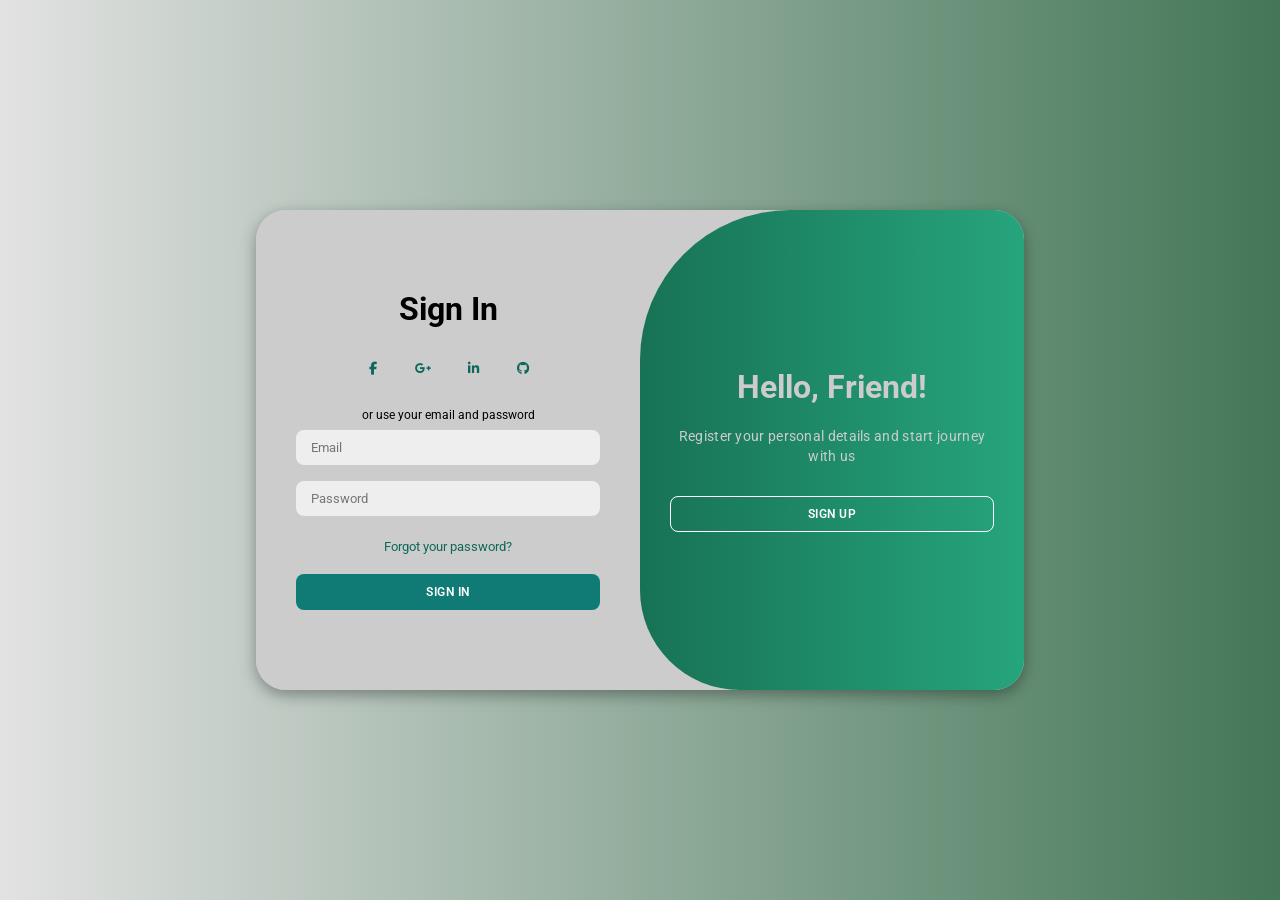
<file: index.html>
<!DOCTYPE html> 
<html lang="en">    
    <head>
    <meta   charset="UTF-8">
    <meta name="viewport" content="width=device-width,initial-scale=1.0">
    <link rel="stylesheet" href="https://cdnjs.cloudflare.com/ajax/libs/font-awesome/6.4.0/css/all.min.css">
    <link rel="stylesheet" href="style.css">
    <title> Login Screen </title> 
</head>
<body>
    <div class="container" id="container">
        <div class="form-container sign-up">
            <form >
                <h1>Create Account</h1>
                <div class="social-icons">
                    <a href="#" class="icon"><i class="fab fa-facebook-f"></i></a>
                    <a href="#" class="icon"><i class="fab fa-google-plus-g"></i></a>
                    <a href="#" class="icon"><i class="fab fa-linkedin-in"></i></a>
                    <a href="#" class="icon"><i class="fab fa-github"></i></a>
                </div>
                <span>Or use your email for registration</span>
                <input type="text" placeholder="Name" />
                <input type="email" placeholder="Email" />
                <input type="password" placeholder="Password" />
                <button>Sign Up</button>
            </form>
        </div>
 <div class="form-container sign-in">
            <form >
                <h1>Sign In</h1>
                <div class="social-icons">
                    <a href="#" class="icon"><i class="fab fa-facebook-f"></i></a>
                    <a href="#" class="icon"><i class="fab fa-google-plus-g"></i></a>
                    <a href="#" class="icon"><i class="fab fa-linkedin-in"></i></a>
                     <a href="#" class="icon"><i class="fab fa-github"></i></a>
                </div>
                <span> or use your email and password</span>
                <input type="email" placeholder="Email" />
                <input type="password" placeholder="Password" />
                <a href="#">Forgot your password?</a>
                <button>Sign In</button>
            </form>
        </div>
            <div class = "toggle-container" >
                <div class="toggle">
                  <div class="toggle-panel toggle-left">
                         <h1>Welcome Back!</h1>
                         <p>Enter your personal details to use all features</p>
                        <button class="hidden" id="login">Sign In</button>
                    </div>
                    <div class="toggle-panel toggle-right">
                        <h1>Hello, Friend!</h1>
                        <p>Register your personal details and start journey with us</p>
                        <button class="hidden" id="register">Sign Up</button>
                    </div>
                </div>
            </div>
        </div>
        <script src="script.js"></script>
</body>
</html>
</file>
<file: style.css>
@import url('https://fonts.googleapis.com/css2?family=Roboto:wght@400;700&display=swap'); 

*{
    margin: 0;
    padding: 0;
    box-sizing: border-box;
    font-family: 'Roboto', sans-serif;
}

body{
    display: flex;
    justify-content: center;
    align-items: center;
    flex-direction: column;
    height: 100vh;
    background-color: #1f5a39;
    background: linear-gradient(to right, #e2e2e2, #437757);
}


.container{
    width: 768px;
    background-color: #ccc;
    padding: 30px;
    border-radius: 30px;
    box-shadow: 0 5px 15px rgba(0, 0, 0, 0.35);
    position: relative;
    overflow: hidden;
    width: 768px;
    max-width: 100%;
    min-height: 480px;
}

.container p{
    font-size: 14px;
    line-height: 20px;
    letter-spacing: 0.3px;
    margin: 20px 0;
}
.container span{
    font-size: 12px;
}
.container a{
    color: #0e685c;
    font-size: 13px;
    text-decoration: none;
    margin: 15px 0 10px;
}

.container button{
    width: 100%;
    background-color: #107a75;
    color: #fff;
    padding: 10px 45px;
    font-size: 12px;
    border: 1px solid transparent;
    font-weight: 600;
    border-radius: 8px;
    cursor: pointer;
    margin-top: 10px;
    letter-spacing: 0.5px;
    text-transform: uppercase;
    cursor: pointer;
}

.container button.hidden{
    background-color: transparent ;
     border-color: #fff;
}
.container form{
    background-color: #ccc;
    display: flex;
    align-items: center;
    justify-content: center;
    flex-direction: column;
    padding: 0 40px;
    height: 100%;
}
.container input{
    background-color: #eee;
    border:none;
    margin: 8px 0;
    padding: 10px 15px;
    font-size: 13px;
    border-radius: 8px;
    width: 100%;
    outline: none;
}

.form-container{
    position: absolute;
    top: 0;
    height: 100%;
    transition: all 0.6s ease-in-out;
}

.sign-in{
    left: 0;
    width: 50%;
    z-index: 2;
}
.container.active .sign-in{
    transform: translateX(100%);
}
.sign-up{
    left: 0;
    width: 50%;
    opacity: 0;
    z-index: 1;
}

.container.active .sign-up{
    transform: translateX(100%);
    opacity: 1;
    z-index: 5;
    animation: move 0.6s;
}

@keyframes move{
    0%, 49.99%{
        opacity: 0;
        z-index: 1;
    }
    50%,100%{
        opacity: 1;
        z-index: 5;
    }
}

.social-icons{
    margin: 20px 0;
}

.social-icons a{
    border: 1px solid #ccc;
    border-radius: 20%;
    display: inline-flex;
    justify-content: center;
    align-items: center;
    margin: 0 3px;
    height: 40px;
    width: 40px;
}

.toggle-container{
    position: absolute;
    top: 0;
    left: 50%;
    width: 50%;
    height: 100%;
    overflow: hidden;
    transition: all 0.6s ease-in-out;
    border-radius: 150px 0 0 100px;
    z-index: 1000;
}

.container.active .toggle-container{
    transform: translateX(-100%);
    border-radius: 0 150px 100px 0;
}

.toggle{
    background-color: #107a75;
    height: 100%;
    background: linear-gradient(to right, #093f2d, #26a57d);
    color: #ccc;
    position: relative;
    left: -100%;
    height: 100%;
    width: 200%;
    transform: translateX(0);
    transition: all 0.6s ease-in-out;
}

.container.active .toggle{
    transform: translateX(50%);
}

.toggle-panel{
    position: absolute;
    width: 50%;
    height: 100%;
    display: flex;
    align-items: center ;
    justify-content: center;
    flex-direction: column;
    padding: 0 30px;
    text-align: center;
    top: 0;
    transform: translateX(0);
    transition: all 0.6s ease-in-out;
}
.toggle-left{
    transform: translateX(-200%);
}
.container.active .toggle-left{
    transform: translateX(0);
}

.toggle-right{
    right: 0;
    transform: translateX(0);
}

.container.active .toggle-right{
    transform: translateX(200%);
}
</file>
<file: Login/style.css>
@import url('https://fonts.googleapis.com/css2?family=Roboto:wght@400;700&display=swap'); 

*{
    margin: 0;
    padding: 0;
    box-sizing: border-box;
    font-family: 'Roboto', sans-serif;
}

body{
    display: flex;
    justify-content: center;
    align-items: center;
    flex-direction: column;
    height: 100vh;
    background-color: #1f5a39;
    background: linear-gradient(to right, #e2e2e2, #437757);
}


.container{
    width: 768px;
    background-color: #ccc;
    padding: 30px;
    border-radius: 30px;
    box-shadow: 0 5px 15px rgba(0, 0, 0, 0.35);
    position: relative;
    overflow: hidden;
    width: 768px;
    max-width: 100%;
    min-height: 480px;
}

.container p{
    font-size: 14px;
    line-height: 20px;
    letter-spacing: 0.3px;
    margin: 20px 0;
}
.container span{
    font-size: 12px;
}
.container a{
    color: #0e685c;
    font-size: 13px;
    text-decoration: none;
    margin: 15px 0 10px;
}

.container button{
    width: 100%;
    background-color: #107a75;
    color: #fff;
    padding: 10px 45px;
    font-size: 12px;
    border: 1px solid transparent;
    font-weight: 600;
    border-radius: 8px;
    cursor: pointer;
    margin-top: 10px;
    letter-spacing: 0.5px;
    text-transform: uppercase;
    cursor: pointer;
}

.container button.hidden{
    background-color: transparent ;
     border-color: #fff;
}
.container form{
    background-color: #ccc;
    display: flex;
    align-items: center;
    justify-content: center;
    flex-direction: column;
    padding: 0 40px;
    height: 100%;
}
.container input{
    background-color: #eee;
    border:none;
    margin: 8px 0;
    padding: 10px 15px;
    font-size: 13px;
    border-radius: 8px;
    width: 100%;
    outline: none;
}

.form-container{
    position: absolute;
    top: 0;
    height: 100%;
    transition: all 0.6s ease-in-out;
}

.sign-in{
    left: 0;
    width: 50%;
    z-index: 2;
}
.container.active .sign-in{
    transform: translateX(100%);
}
.sign-up{
    left: 0;
    width: 50%;
    opacity: 0;
    z-index: 1;
}

.container.active .sign-up{
    transform: translateX(100%);
    opacity: 1;
    z-index: 5;
    animation: move 0.6s;
}

@keyframes move{
    0%, 49.99%{
        opacity: 0;
        z-index: 1;
    }
    50%,100%{
        opacity: 1;
        z-index: 5;
    }
}

.social-icons{
    margin: 20px 0;
}

.social-icons a{
    border: 1px solid #ccc;
    border-radius: 20%;
    display: inline-flex;
    justify-content: center;
    align-items: center;
    margin: 0 3px;
    height: 40px;
    width: 40px;
}

.toggle-container{
    position: absolute;
    top: 0;
    left: 50%;
    width: 50%;
    height: 100%;
    overflow: hidden;
    transition: all 0.6s ease-in-out;
    border-radius: 150px 0 0 100px;
    z-index: 1000;
}

.container.active .toggle-container{
    transform: translateX(-100%);
    border-radius: 0 150px 100px 0;
}

.toggle{
    background-color: #107a75;
    height: 100%;
    background: linear-gradient(to right, #093f2d, #26a57d);
    color: #ccc;
    position: relative;
    left: -100%;
    height: 100%;
    width: 200%;
    transform: translateX(0);
    transition: all 0.6s ease-in-out;
}

.container.active .toggle{
    transform: translateX(50%);
}

.toggle-panel{
    position: absolute;
    width: 50%;
    height: 100%;
    display: flex;
    align-items: center ;
    justify-content: center;
    flex-direction: column;
    padding: 0 30px;
    text-align: center;
    top: 0;
    transform: translateX(0);
    transition: all 0.6s ease-in-out;
}
.toggle-left{
    transform: translateX(-200%);
}
.container.active .toggle-left{
    transform: translateX(0);
}

.toggle-right{
    right: 0;
    transform: translateX(0);
}

.container.active .toggle-right{
    transform: translateX(200%);
}
</file>
